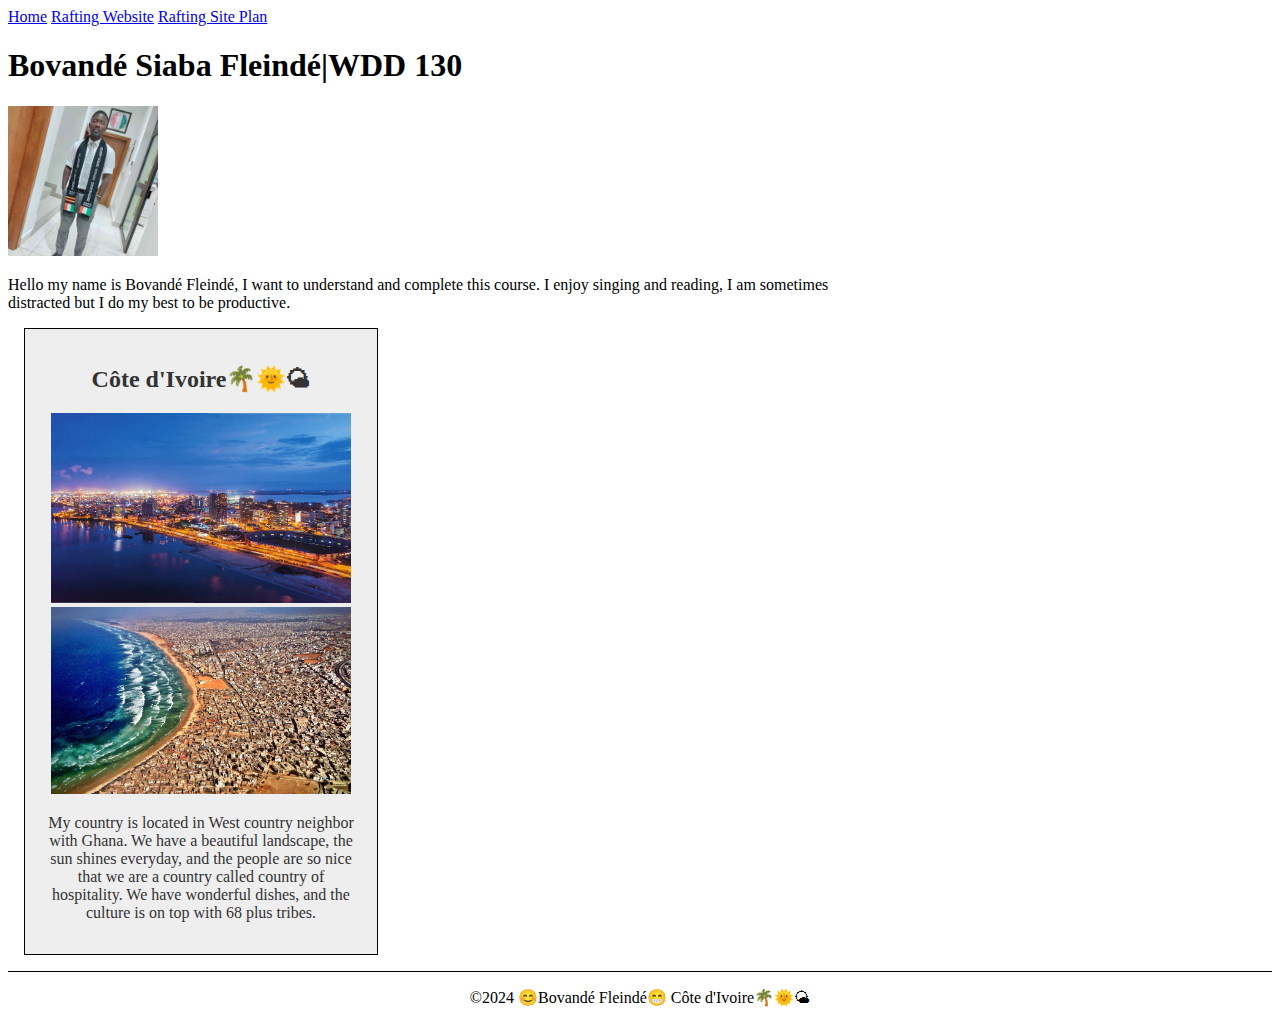
<file: index.html>
<!DOCTYPE html>
<html lang="en">
<head>
    <link rel="stylesheet" href="styles/style.css">
    <meta charset="UTF-8">
    <meta name="viewport" content="width=device-width, initial-scale=1.0">
    <meta name="description" content="Let's all have fun and make some unforgettable memories.">
    <meta name="author" content="Bovandé">
    <title>Fleindé Siaba Bovandé | WDD 130 </title>
</head>
<body>
    <header>
        <nav>
            <a href="#">Home</a>
            <a href="wwr">Rafting Website</a>
            <a href="wwr/site-plan-rafting.html">Rafting Site Plan</a>
        </nav>
    </header>
<main>
    <h1>Bovandé Siaba Fleindé|WDD 130</h1>
    <img src="images/me.jpg" alt="Bovandé Siaba Fleindé" width="200">
    <p>Hello my name is Bovandé Fleindé, I want to understand and complete this course.
        I enjoy singing and reading, I am sometimes distracted but I do my best to be productive.</p>
</main>
<aside>
    <h2> Côte d'Ivoire🌴🌞🌤 </h2>
    <img src="images/mon_beau_pays.webp" alt="Côte d'Ivoire at night">
    <img src="images/plage.webp" alt="Assinie Beach">
    <p>My country is located in West country neighbor with Ghana. We have a beautiful landscape, the sun shines everyday, and the people are so nice that we are a country called country of hospitality. We have wonderful dishes, and the culture is on top with 68 plus tribes.</p>
</aside>
<footer>
<p>©2024 😊Bovandé Fleindé😁 Côte d'Ivoire🌴🌞🌤 </p>
</footer>
</body>
</html>
</file>
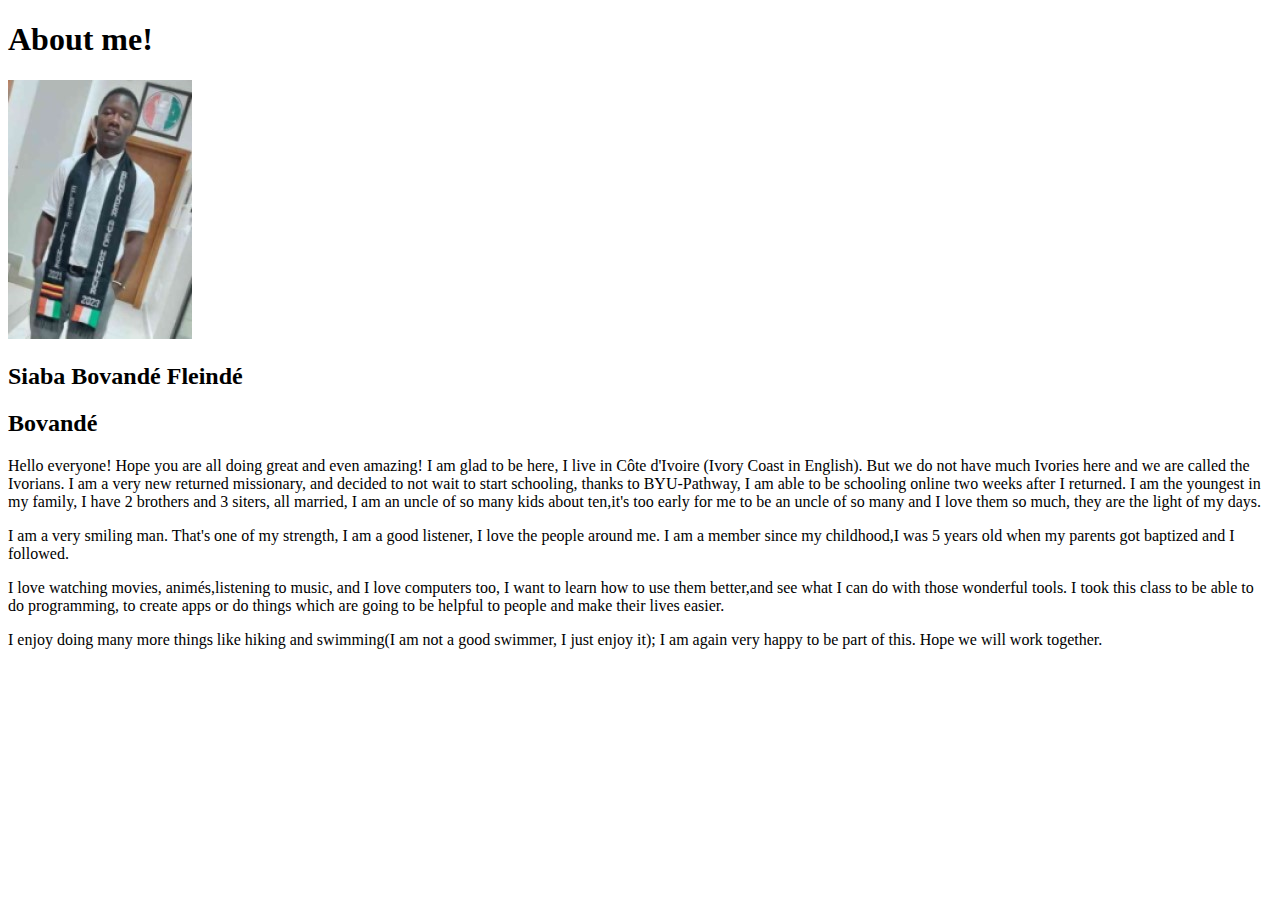
<file: aboutme/index.html>
<!DOCTYPE html>
<html lang="en">

<head>
  <meta charset="UTF-8">
  <meta http-equiv="X-UA-Compatible" content="IE=edge">
  <meta name="viewport" content="width=device-width, initial-scale=1.0">
  <title>Home Page</title>
</head>

<body>
  <h1>About me!</h1><img alt="image of me?" src="images/me.jpg">
  <h2>Siaba Bovandé Fleindé</h2>
  <h2>Bovandé</h2>
  <p>Hello everyone! Hope you are all doing great and even amazing! I am glad to be here, I live in Côte d'Ivoire (Ivory
    Coast in English).
    But we do not have much Ivories here and we are called the Ivorians. I am a very new returned missionary, and
    decided to not wait to start schooling,
    thanks to BYU-Pathway, I am able to be schooling online two weeks after I returned.
    I am the youngest in my family, I have 2 brothers and 3 siters, all married, I am an uncle of so many kids about
    ten,it's too early for me to be an uncle of so many and I love them so much, they are the light of my days. </p>
  <p>I am a very smiling man. That's one of my strength, I am a good listener, I love the people around me. I am a
    member since my childhood,I was 5 years old when my parents got baptized and I followed.</p>
  <p>I love watching movies, animés,listening to music, and I love computers too, I want to learn how to use them
    better,and see what I can do with those wonderful tools. I took this class to be able to do programming,
    to create apps or do things which are going to be helpful to people and make their lives easier.</p>
  <p>I enjoy doing many more things like hiking and swimming(I am not a good swimmer, I just enjoy it);
    I am again very happy to be part of this. Hope we will work together.</p>
</body>

</html>
</file>
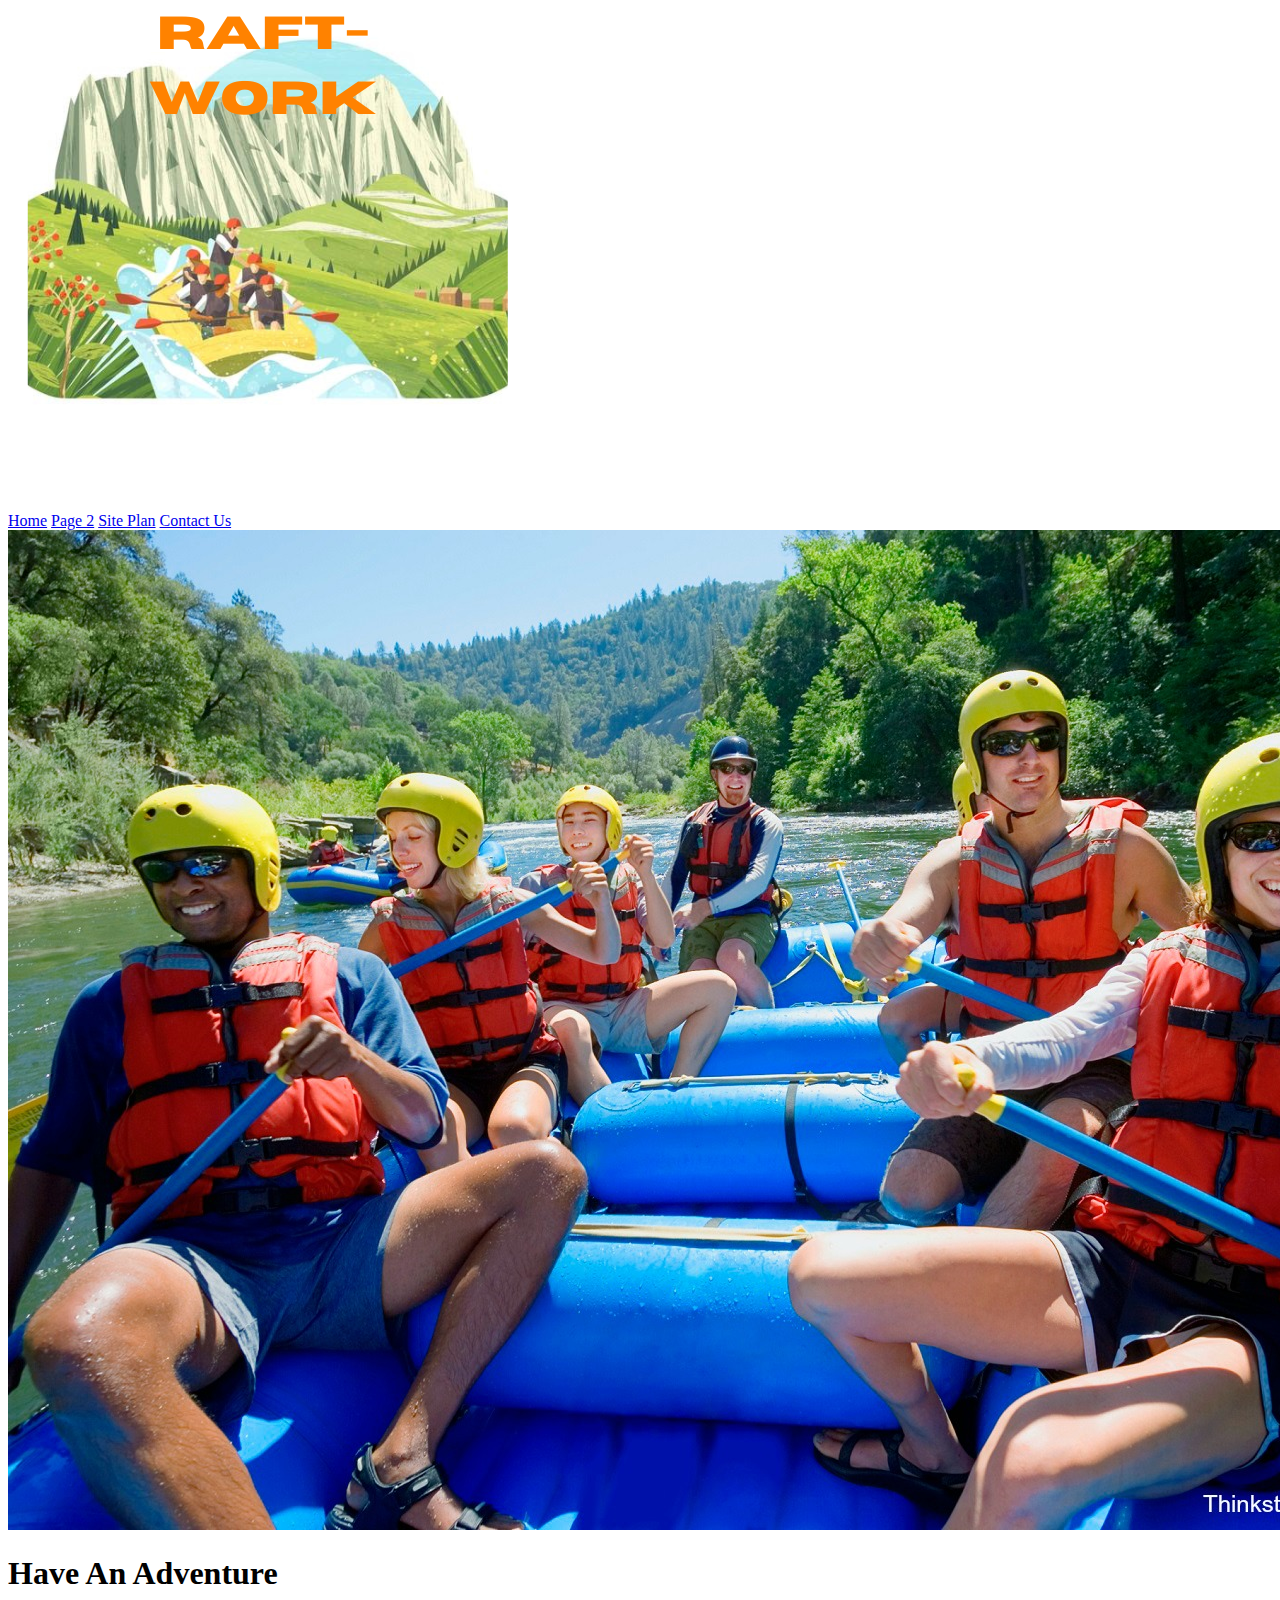
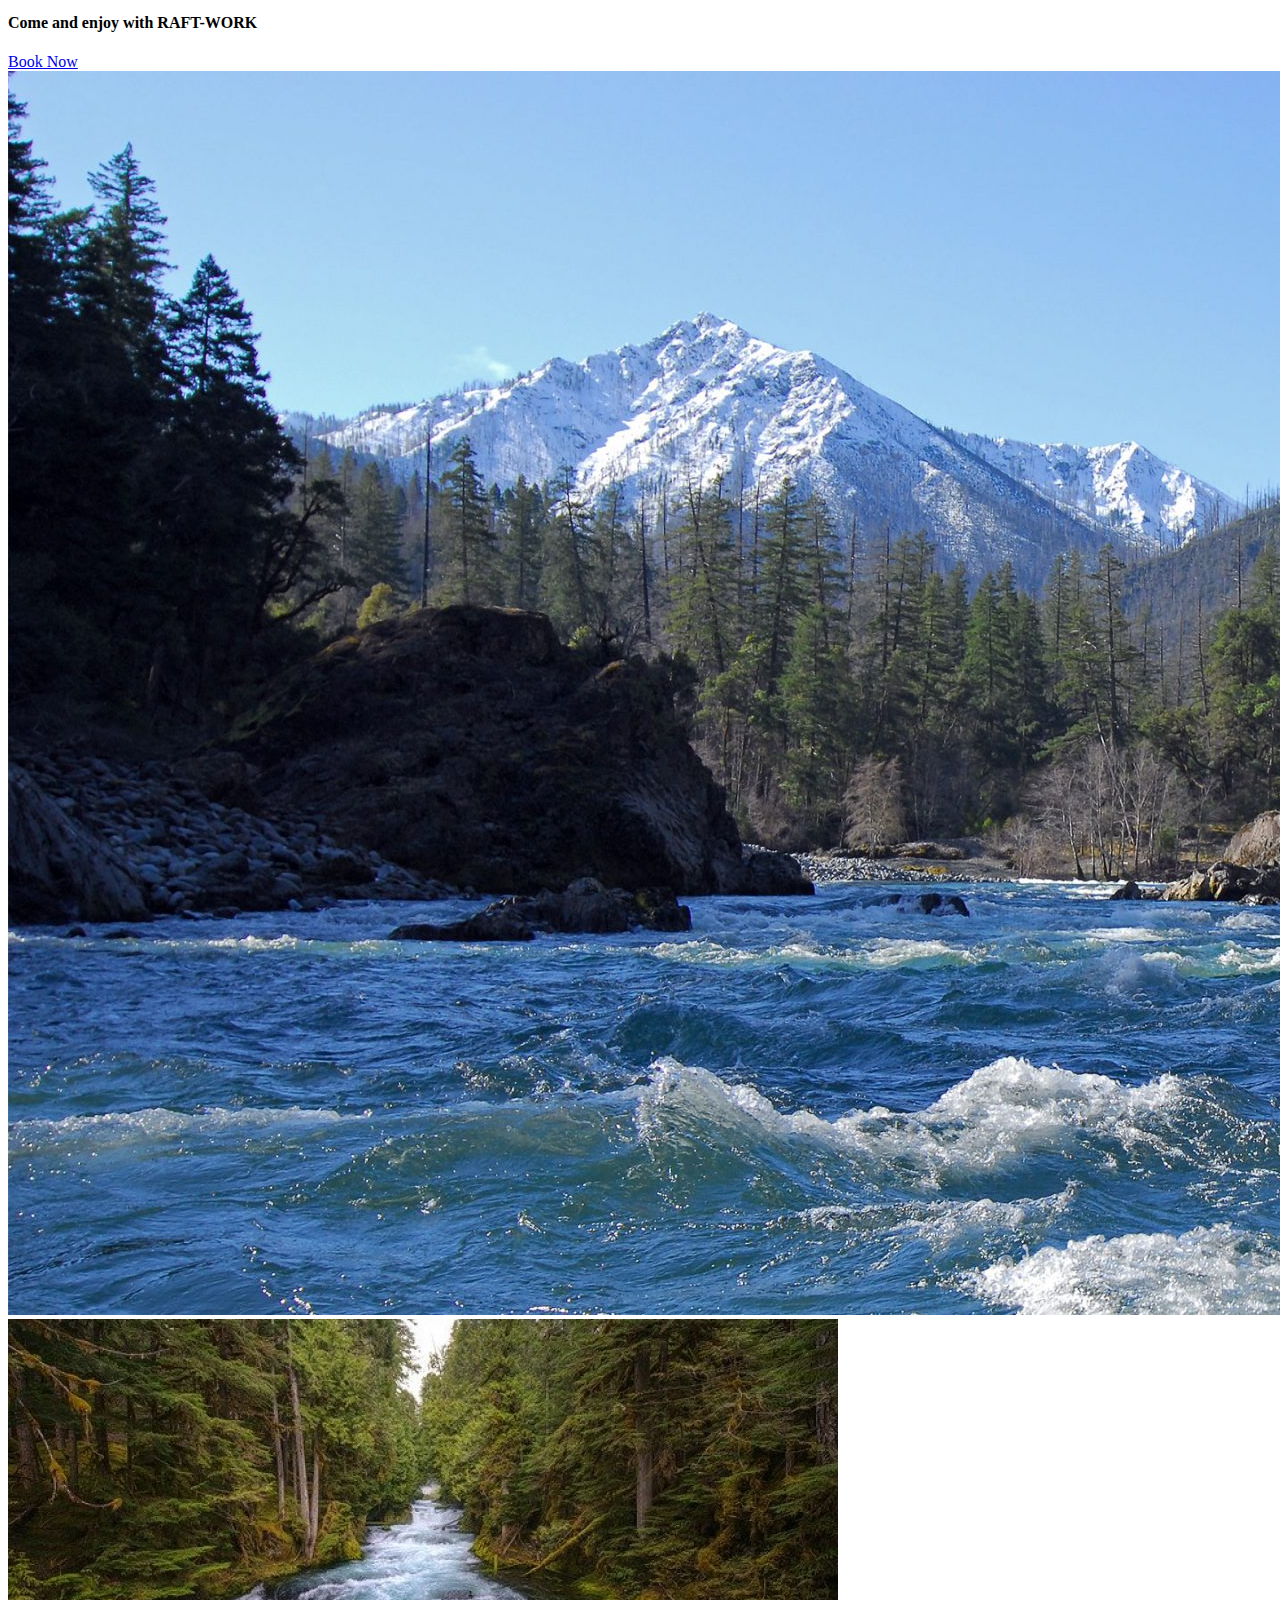
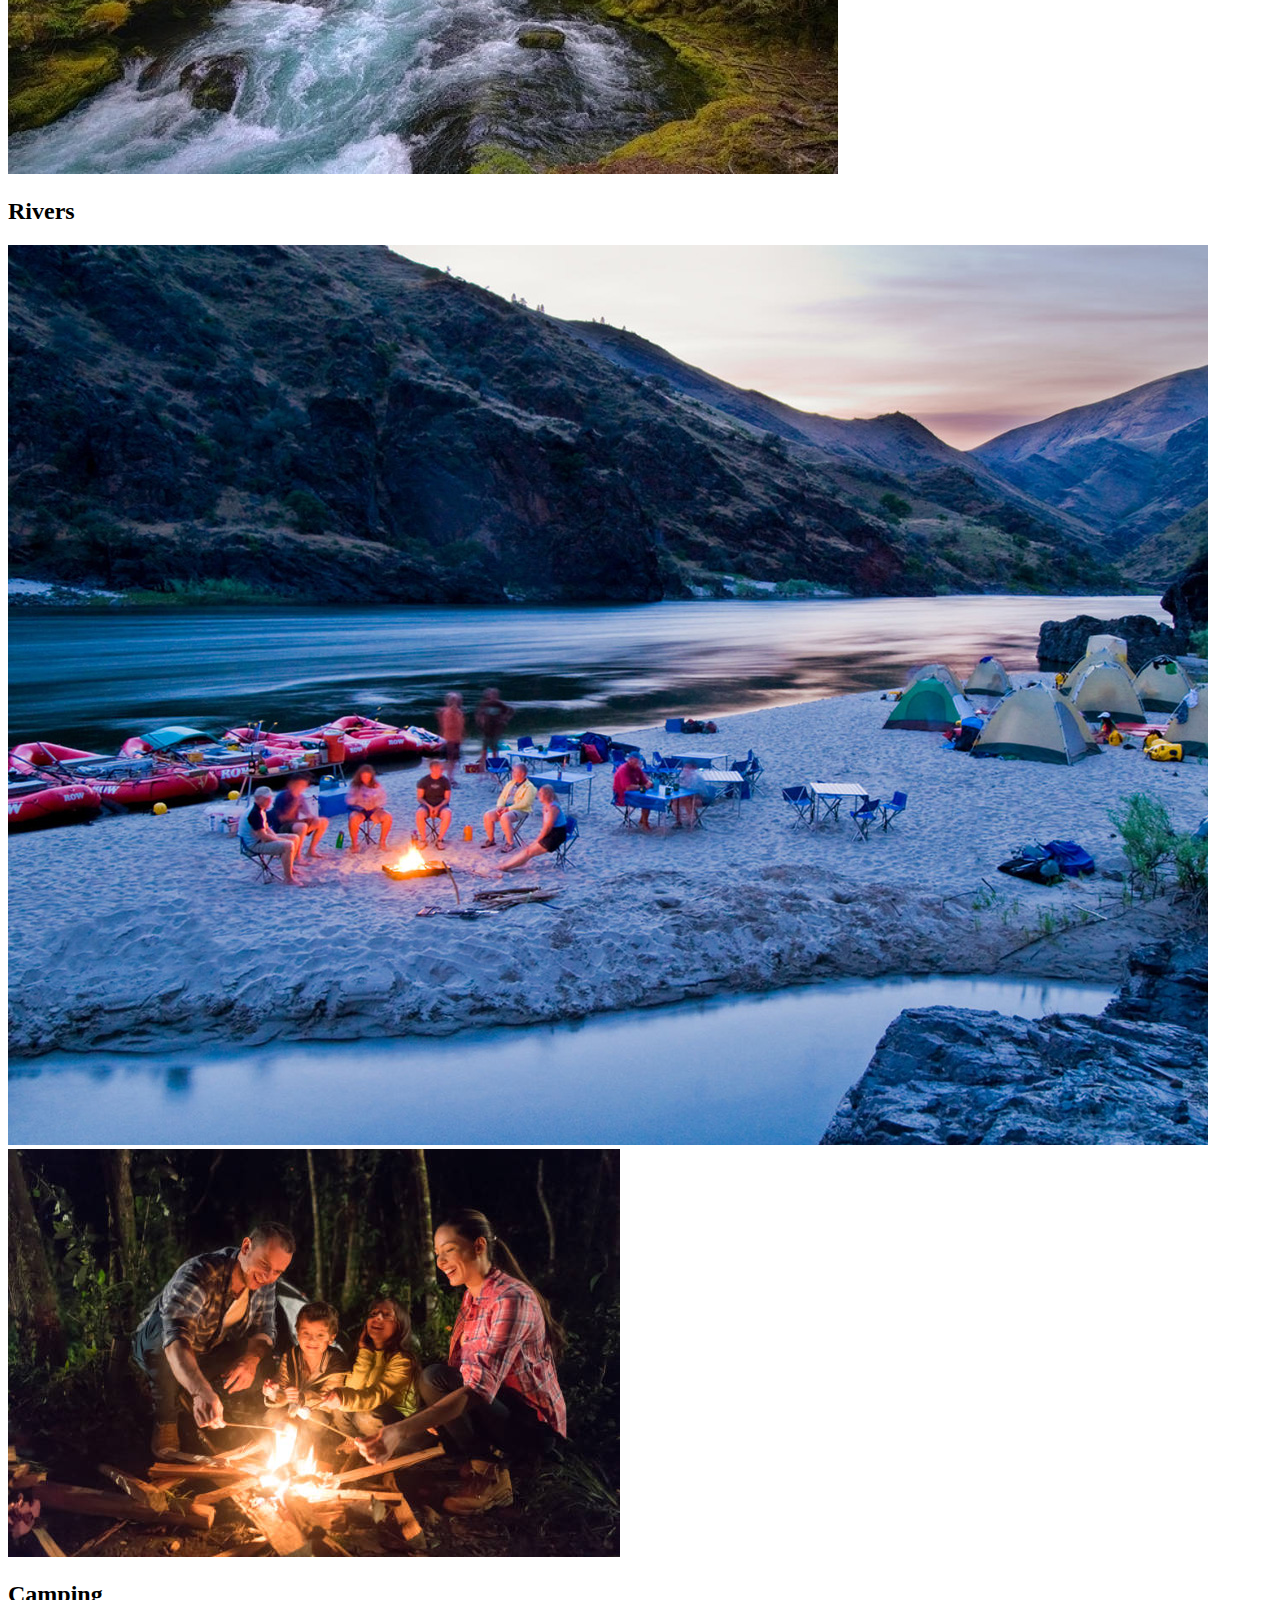
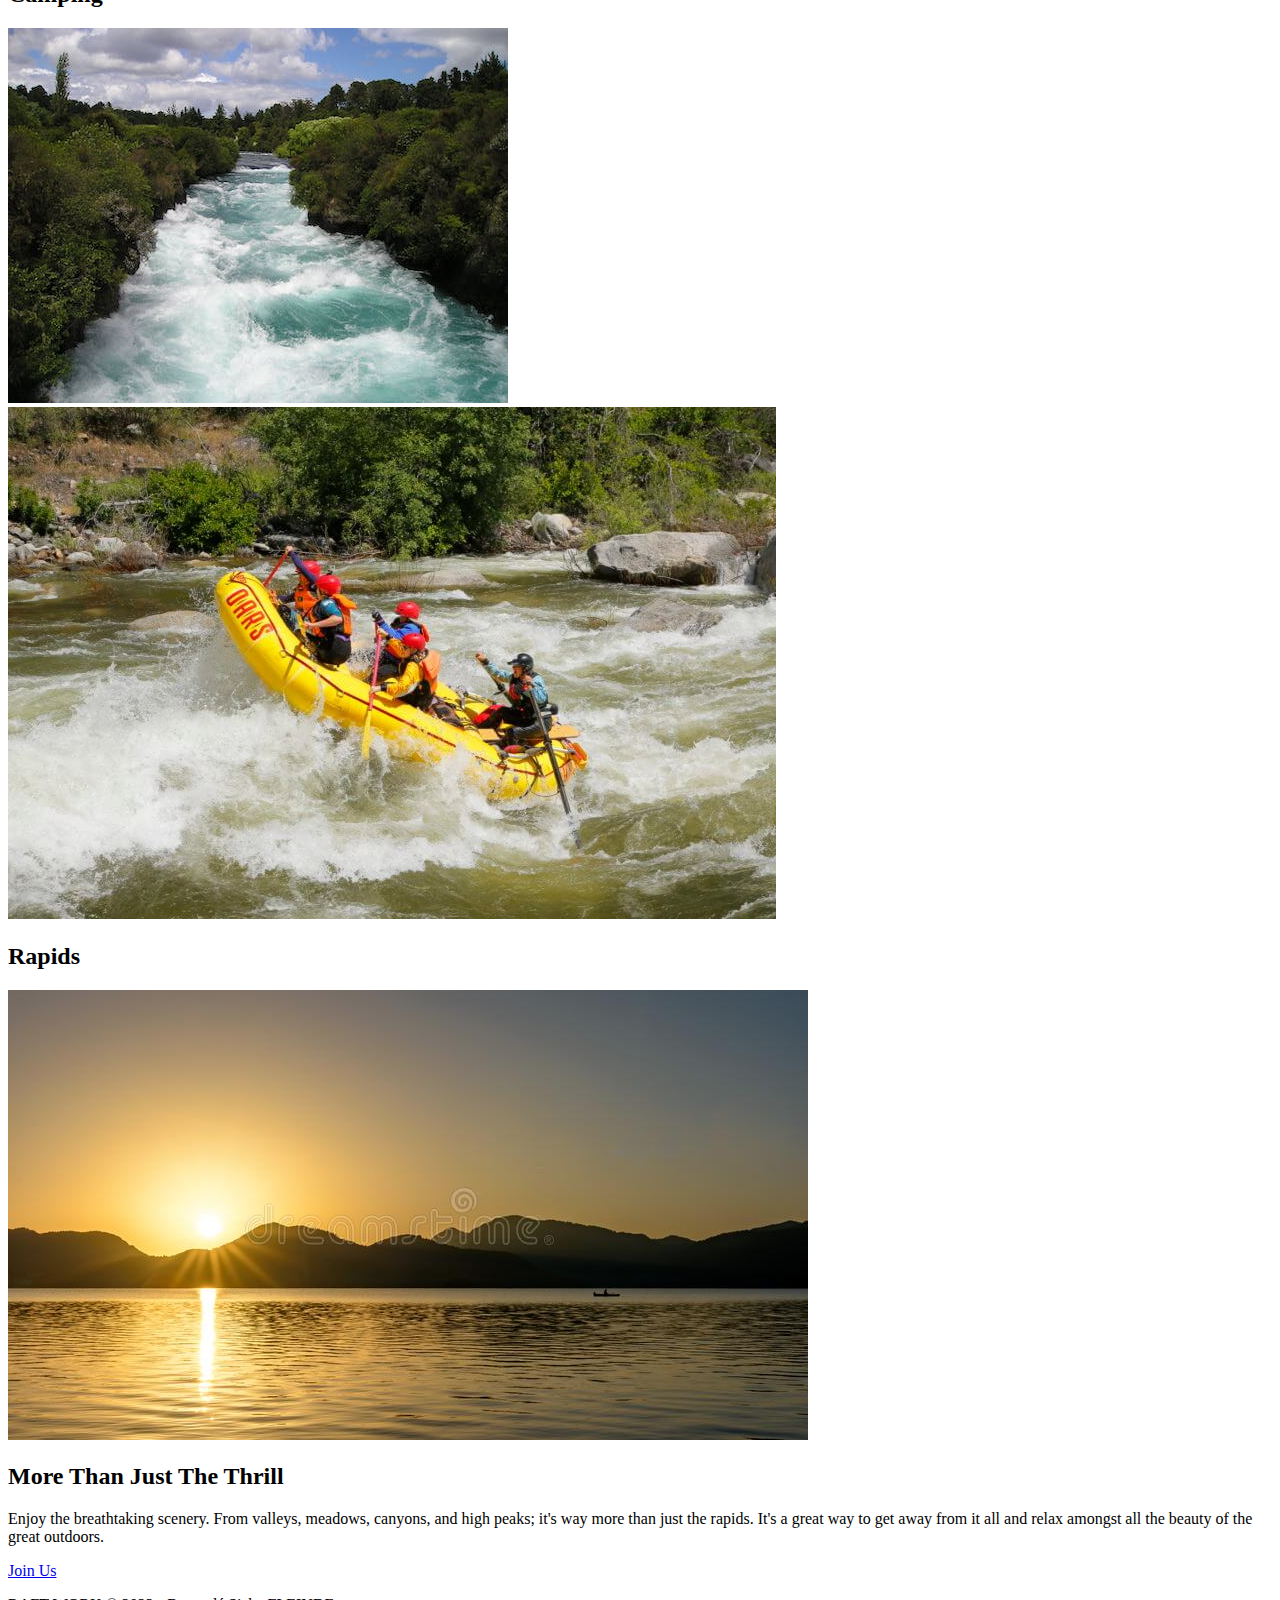
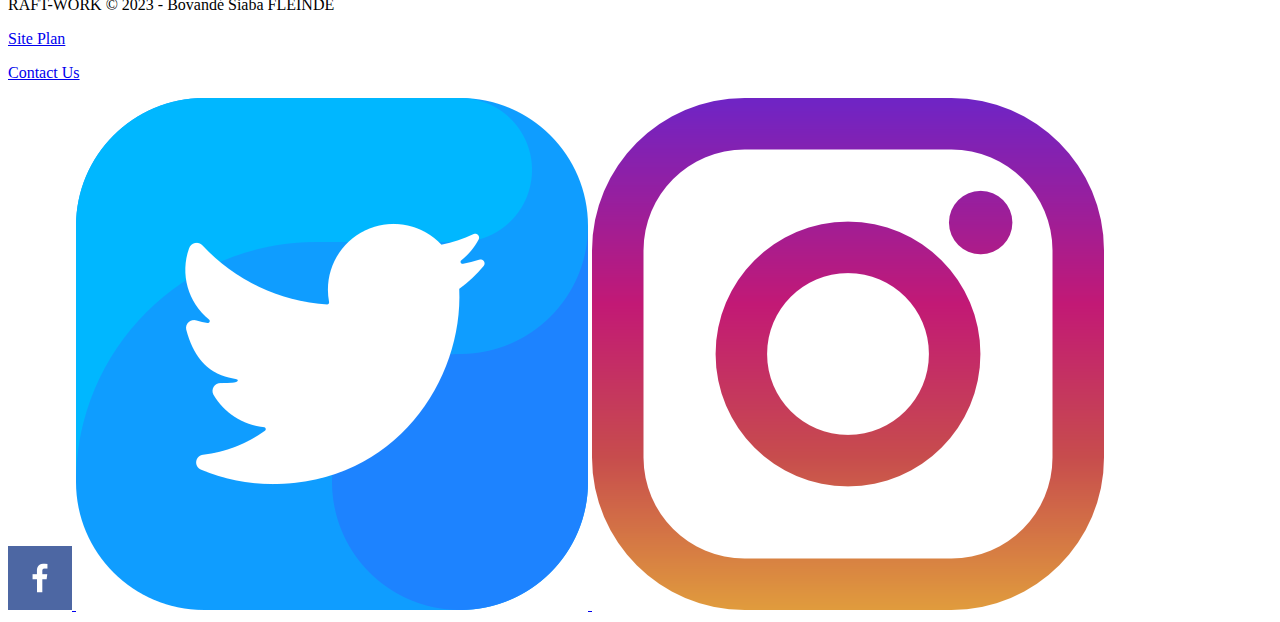
<file: wwr/index.html>
<!DOCTYPE html>
<html lang="en">
<head>
    <meta charset="UTF-8">
    <meta http-equiv="X-UA-Compatible" content="IE=edge">
    <meta name="viewport" content="width=device-width, initial-scale=1.0">
    <title>Document</RAFT-WORK Home>
</head>
<body>
    
</body>
<!DOCTYPE html>
<html lang="en">
<head>
    <meta charset="UTF-8">
    <meta http-equiv="X-UA-Compatible" content="IE=edge">
    <meta name="viewport" content="width=device-width, initial-scale=1.0">
    <title>RAFT-WORK| Home</title>
</head>
<body>
    <header>
        <a id="logo_link" href="site-plan-rafting.html">
            <img class="logo" src="images/RAFT-WORK.png" alt="RAFT-WORK Logo">
        </a>
        <nav>
            <a href="index.html">Home</a>
            <a href="#">Page 2</a>
            <a href="site-plan-rafting.html">Site Plan</a>
            <a href="contactus.html">Contact Us</a>
        </nav>
    </header>
    <div id="hero">
        <div id="hero-box">
            <img id="hero-img" src="images/Float-Trip.jpg" alt="People enjoying white water rafting">
        </div>
        <section id="hero-msg">
            <h1 class="home-title">Have An Adventure</h1>
            <h4>Come and enjoy with RAFT-WORK </h4>
            <div class='button-box'>
                <a class='book' href="contactus.html">Book Now</a>
            </div>
        </section>
    </div>
    <main class="home-grid">
        <section class="rivers-card">
            <img class="card-img" src="images/river.jpg" alt="river in forest">
            <img class="icon" src="images/what_is_a_river.jpg" alt="river icon">
            <h2>Rivers</h2>
        </section>
        <section class="camping-card">
            <img class="card-img" src="images/camp.jpg" alt="tent in mountains">
            <img class="icon" src="images/fire.jpg" alt="fire icon">
            <h2>Camping</h2>
        </section>
        <section class="rapids-card">
            <img class="card-img" src="images/nature-forest-waves-trees.jpg" alt="rafting boat">
            <img class="icon" src="images/orss.jpg" alt="oars icon">
            <h2>Rapids</h2>
        </section>
        <img class="mountains" src="images/rise.jpg" alt="Misty mountains">
        <section class="msg">
            <h2>More Than Just The Thrill</h2>
            <p>Enjoy the breathtaking scenery. From valleys, meadows, canyons, and high peaks; it's way more than just the rapids. It's a great way to get away from it all and relax amongst all the beauty of the great outdoors. </p>
            <a class='join' href="rivers.html">Join Us</a>
        </section>
    </main>
    <footer>
        <p>RAFT-WORK &copy; 2023 - Bovandé Siaba FLEINDE</p>
        <p><a href="site-plan-rafting.html">Site Plan</a></p>
        <p><a href="contactus.html">Contact Us</a></p>
        <div class="social">
            <a href="https://facebook.com">
                <img src="images/facebook.png" alt="fb icon">
            </a>
            <a href="https://twitter.com">
                <img src="images/twitter.png" alt="twitter icon">
            </a>
            <a href="https://instagram.com">
                <img src="images/instagram.png" alt="instagram icon">
            </a>
        </div>
    </footer>
    </body>
    
</body>
</html>
</file>
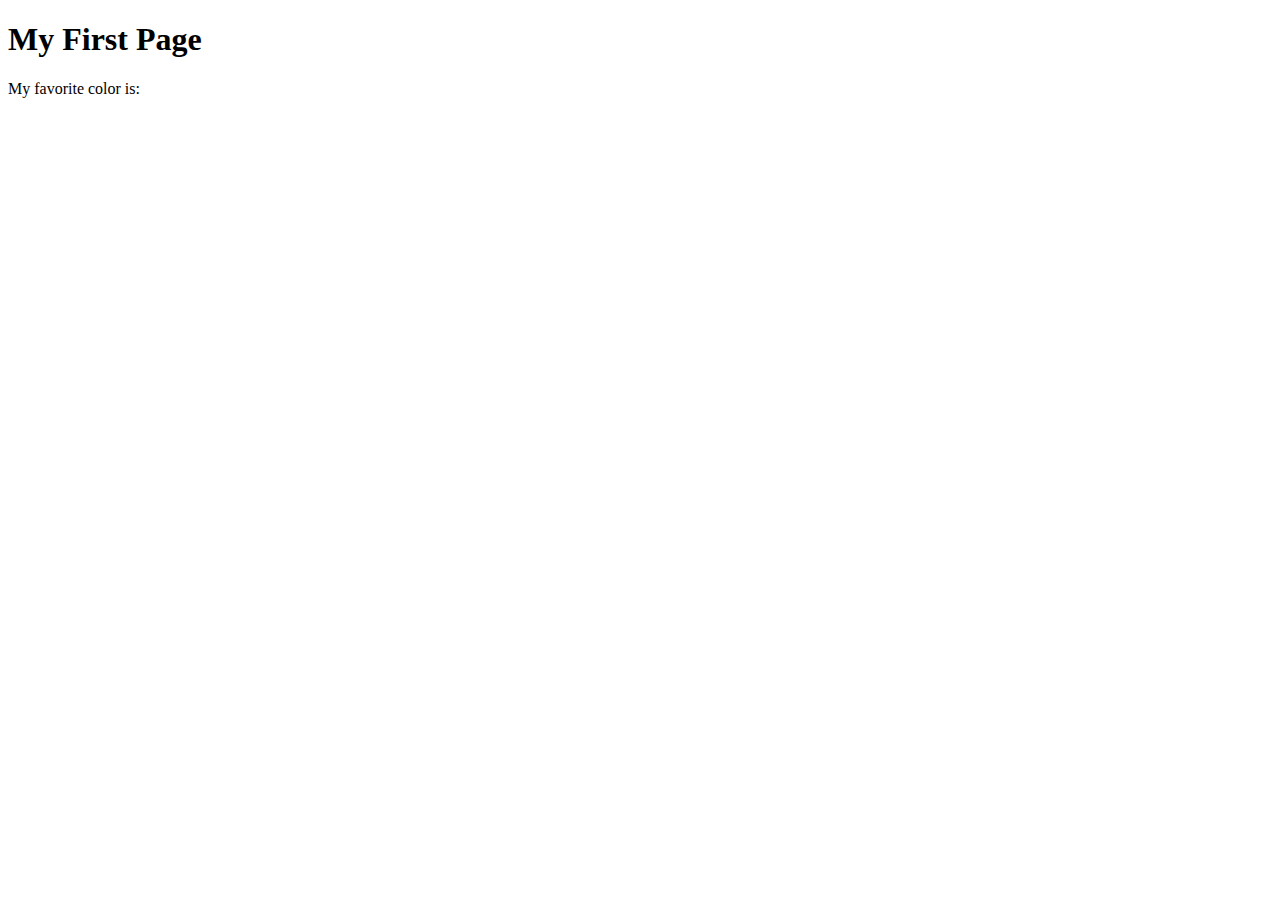
<file: week01/first-page.html>
<!DOCTYPE html>
<html lang="en">
<head>
    <meta charset="UTF-8">
    <meta name="viewport" content="width=device-width, initial-scale=1.0">
    <title>My First Page</title>
</head>
<body>
    <h1>My First Page</h1>
    <p>My favorite color is: </p>
</body>
</html>
</file>
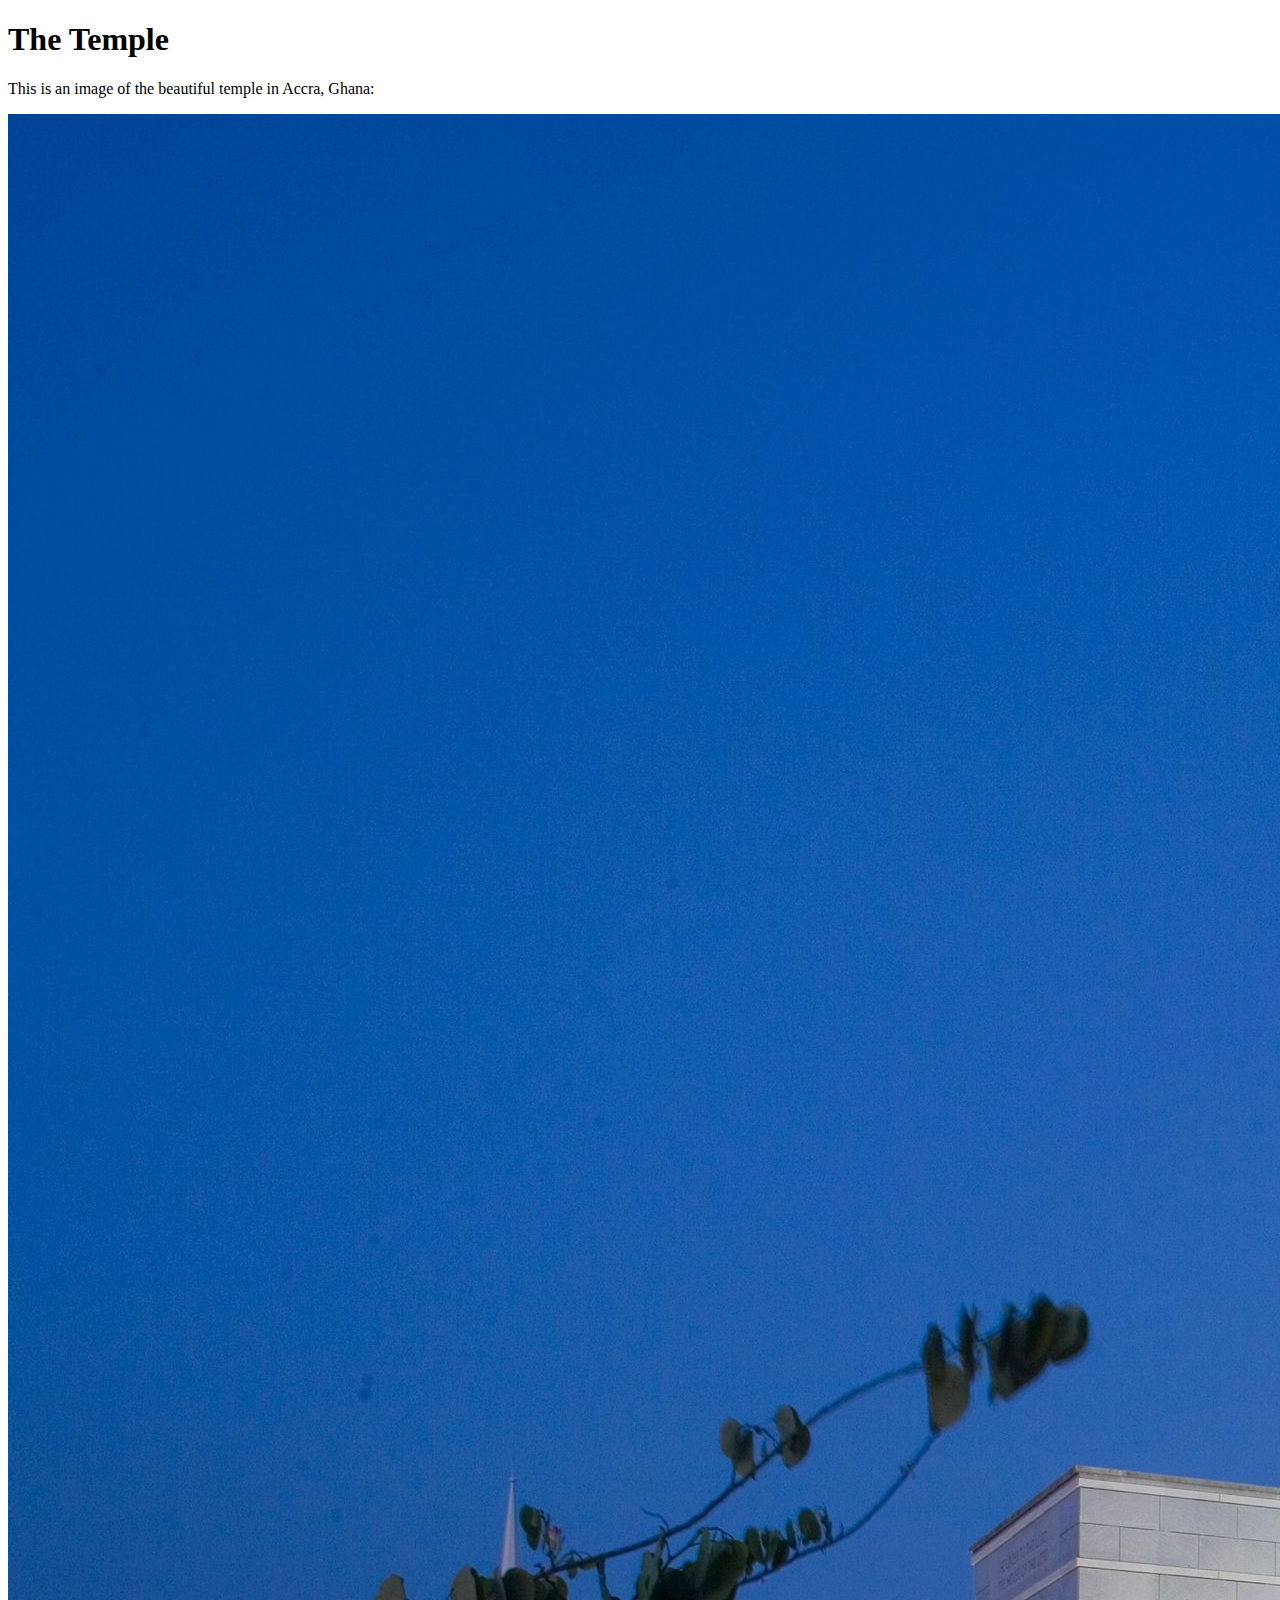
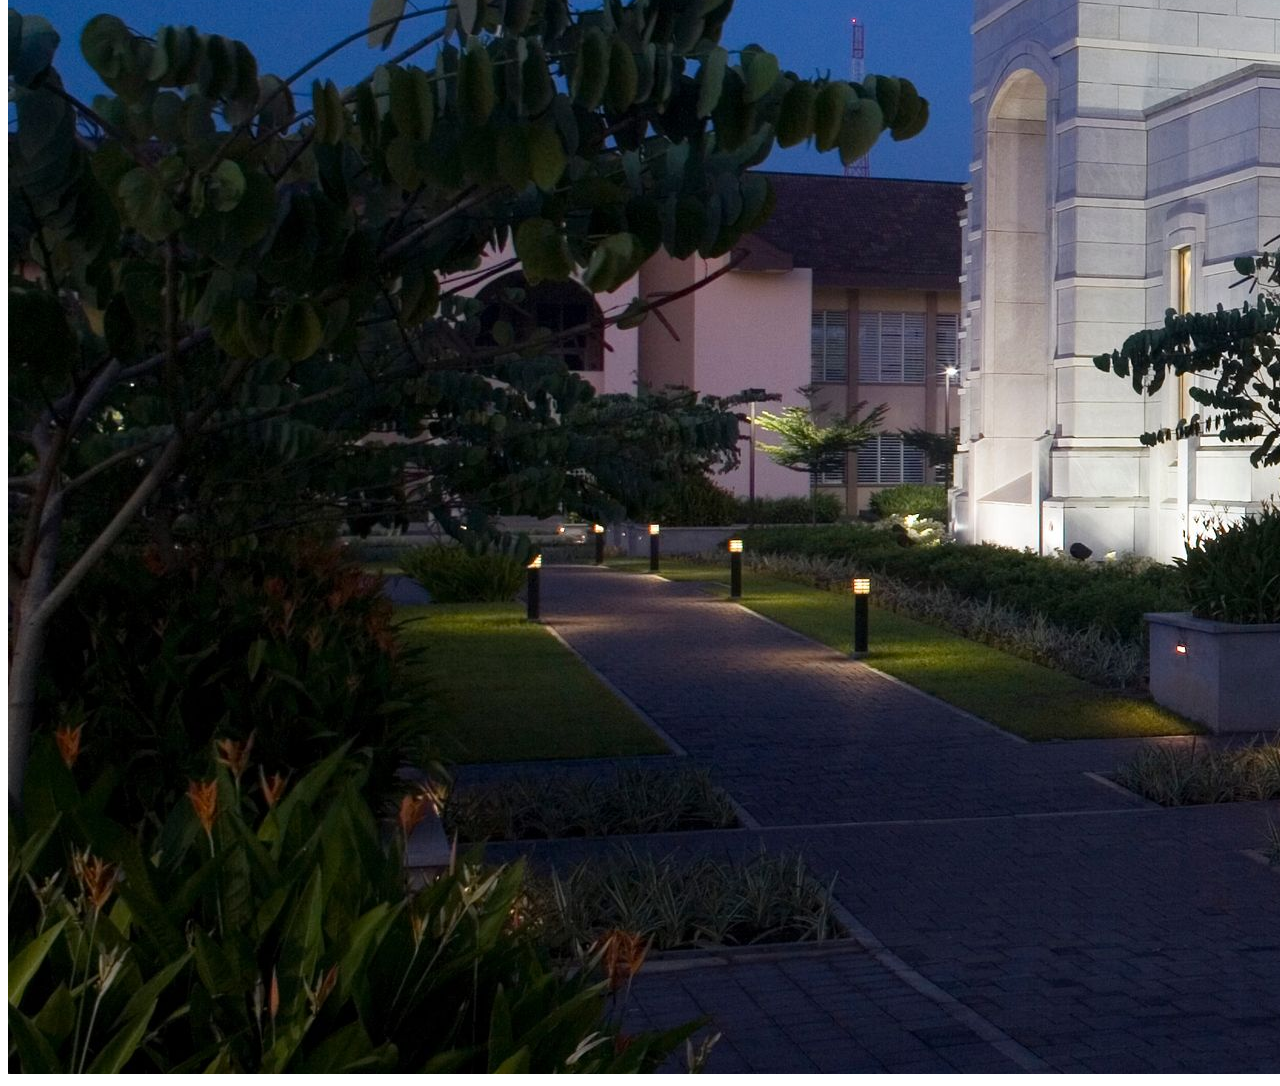
<file: week01/images.html>
<!DOCTYPE html>
<html lang="en">
<head>
    <meta charset="UTF-8">
    <meta name="viewport" content="width=device-width, initial-scale=1.0">
    <title>Temple Image</title>
</head>
<body>
    <h1>The Temple</h1>
    <p>This is an image of the beautiful temple in Accra, Ghana:</p>
    <img src="images/temple-large.jpeg" alt="The Accra Ghana Temple">
    
</body>
</html>
</file>
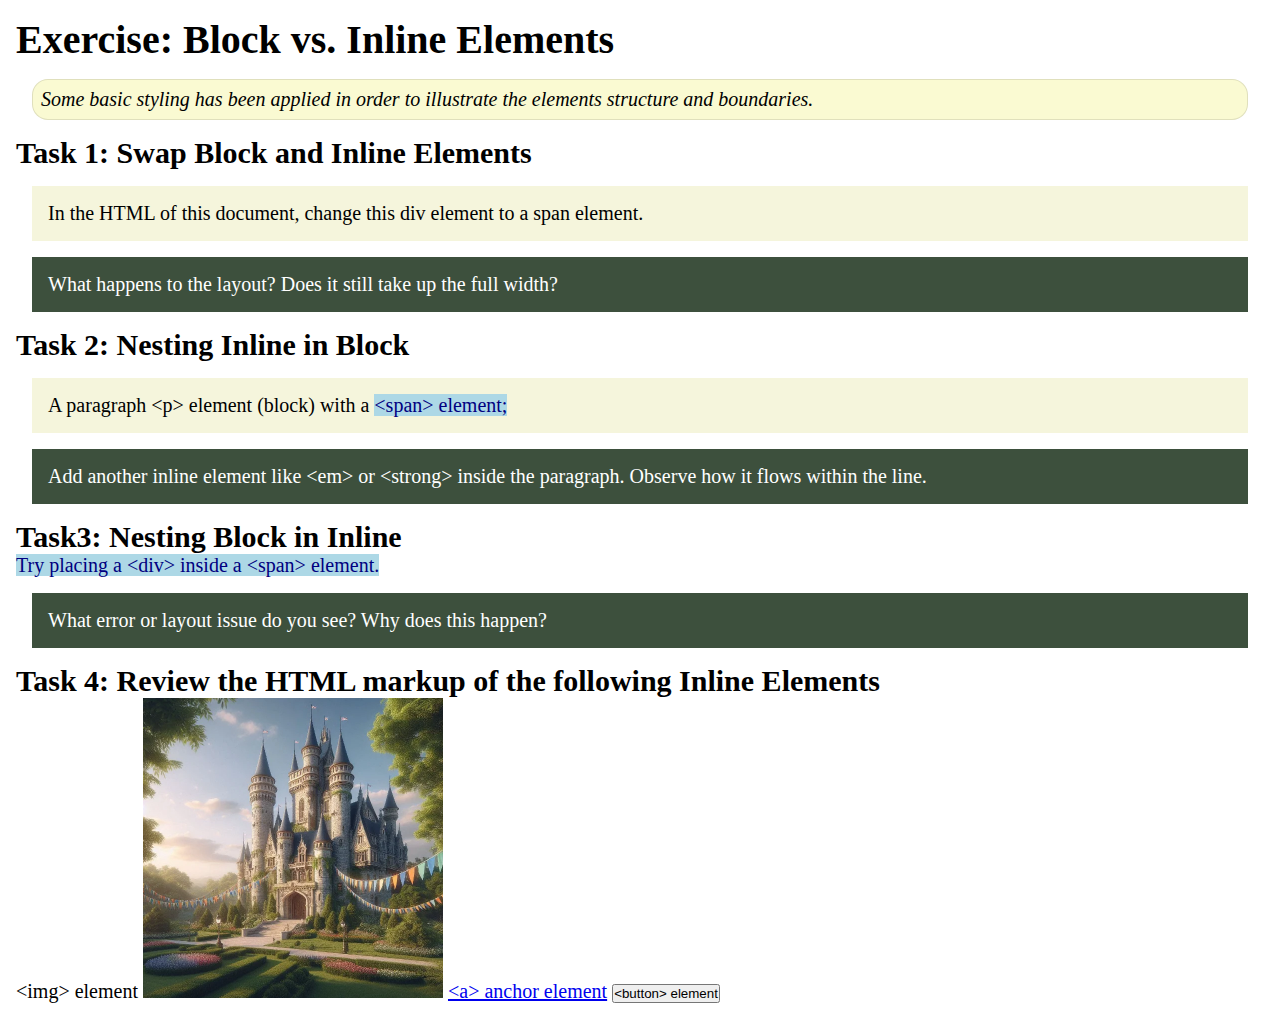
<file: week02/block-vs-inline.html>
<!DOCTYPE html>
<html lang="en">

<head>
    <meta charset="UTF-8">
    <meta name="viewport" content="width=device-width, initial-scale=1.0">
    <title>Exercise: Block vs. Inline Elements</title>
    <link rel="stylesheet" href="styles/block-vs-inline.css">
</head>

<body>
    <main>
        <h1>Exercise: Block vs. Inline Elements</h1>
        <p class="note">Some basic styling has been applied in order to illustrate the elements structure and
            boundaries.</p>

        <h2>Task 1: Swap Block and Inline Elements</h2>
        <div>In the HTML of this document, change this div element to a span element.</div>

        <p class="question">What happens to the layout? Does it still take up the full width?</p>

        <h2>Task 2: Nesting Inline in Block</h2>
        <p>A paragraph &lt;p&gt; element (block) with a <span>&lt;span&gt; element;</span></p>
        <p class="question">Add another inline element like &lt;em&gt; or &lt;strong&gt; inside the paragraph. Observe
            how it flows within the line.</p>

        <h2>Task3: Nesting Block in Inline</h2>
        <span>Try placing a &lt;div&gt; inside a &lt;span&gt; element.</span>
            <p class="question">What error or layout issue do you see? Why does this happen?</p>


            <h2>Task 4: Review the HTML markup of the following Inline Elements</h2>
        &lt;img&gt; element
        <img src="images/castle.webp" alt="placeholder image (images are inline)" width="300" height="300">
        <a href="https://churchofjesuschrist.org">&lt;a&gt; anchor element</a>
        <button type="button">&lt;button&gt; element</button>
    </main>
</body>

</html>
</file>
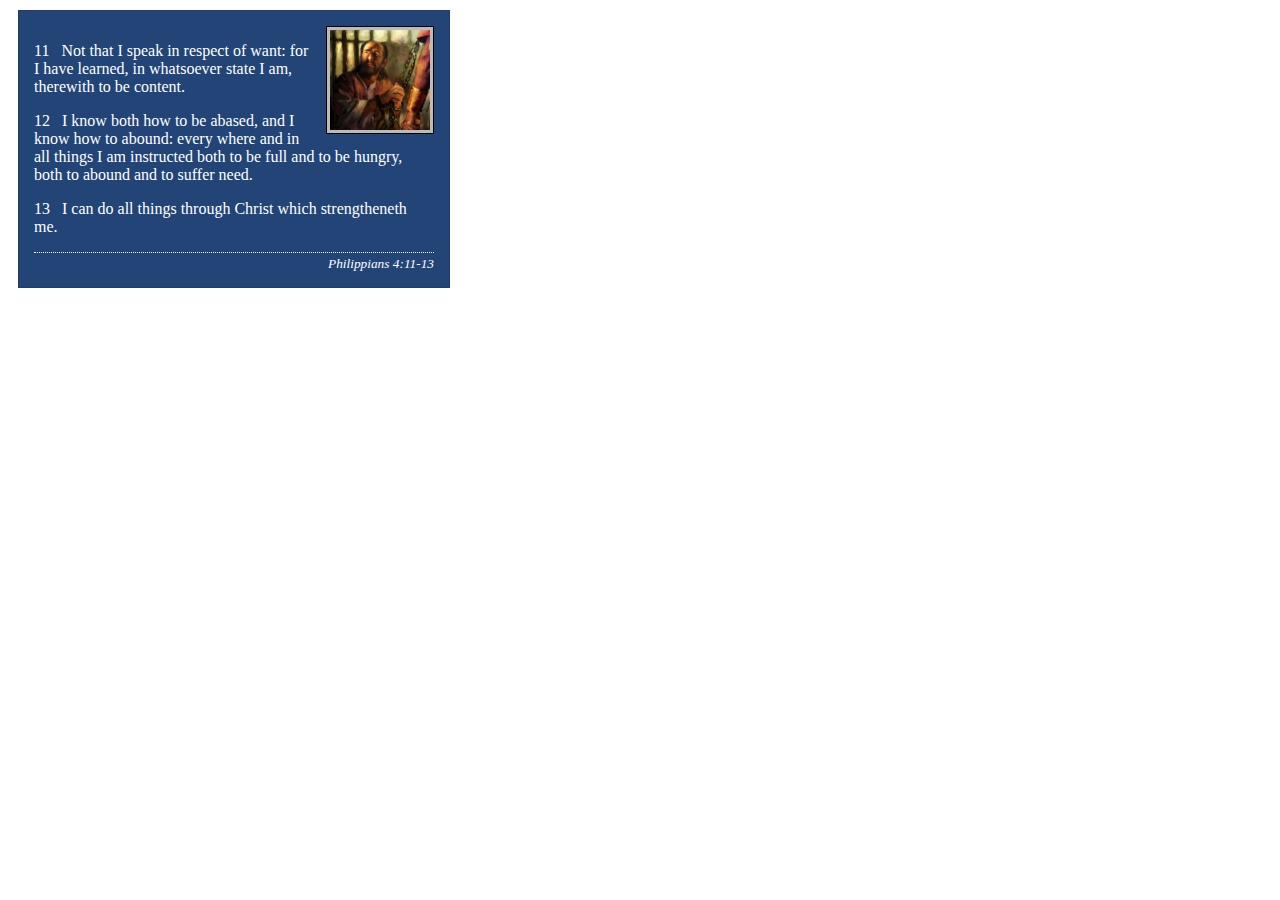
<file: week02/box-model-solution.html>
<!DOCTYPE html>
<html lang="en">
<head>
    <meta charset="UTF-8">
    <meta name="viewport" content="width=device-width, initial-scale=1.0">
    <title>Box Model Activity</title>
    <link rel="stylesheet" href="styles/box-model-solution.css">
</head>
<body>
    <main>
        <div class="callout">
            <img src="images/apostle-paul-imprisoned.webp" alt="Paul the Apostle - Imprisoned in Rome" width="200" height="200">
            <blockquote>
                <p>11 &nbsp; Not that I speak in respect of want: for I have learned, in whatsoever state I am, therewith to be content.</p>
                <p>12 &nbsp; I know both how to be abased, and I know how to abound: every where and in all things I am instructed both to be full and to be hungry, both to abound and to suffer need.</p>
                <p>13 &nbsp; I can do all things through Christ which strengtheneth me.</p>
            </blockquote>
            <cite>Philippians 4:11-13</cite>
        </div>
    </main>
</body>
</html>
</file>
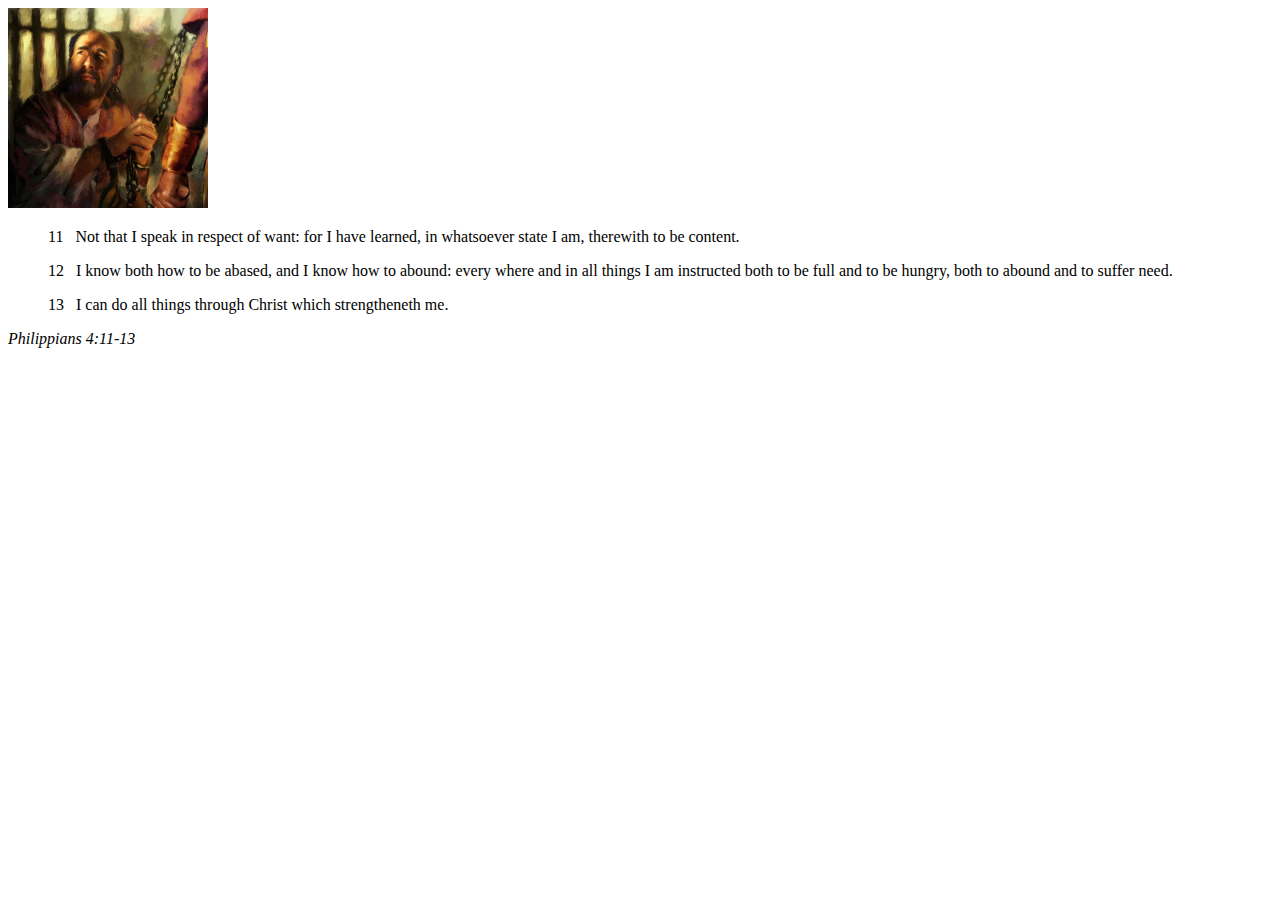
<file: week02/box-model.html>
<!DOCTYPE html>
<html lang="en">
<head>
    <meta charset="UTF-8">
    <meta name="viewport" content="width=device-width, initial-scale=1.0">
    <title>Box Model Activity</title>
</head>
<body>
    <main>
        <div class="callout">
            <img src="images/apostle-paul-imprisoned.webp" alt="Paul the Apostle - Imprisoned in Rome" width="200" height="200">
            <blockquote>
                <p>11 &nbsp; Not that I speak in respect of want: for I have learned, in whatsoever state I am, therewith to be content.</p>
                <p>12 &nbsp; I know both how to be abased, and I know how to abound: every where and in all things I am instructed both to be full and to be hungry, both to abound and to suffer need.</p>
                <p>13 &nbsp; I can do all things through Christ which strengtheneth me.</p>
            </blockquote>
            <cite>Philippians 4:11-13</cite>
        </div>
    </main>
</body>
</html>
</file>
<file: styles/style.css>
main{
    max-width: 840px;
  }

aside{
    width:20rem ;
    margin:1rem ;
    border:1px solid rgba(0, 0, 0, 1) ;
    padding:1rem ;
    background-color:#eee ;
    color: #333;
    text-align: center;
}

aside img{
    width: 300px;
    height: auto;
}

main img{
    width: 150px;
    height: auto;
}

p{padding: 0;}

footer{
    margin-top: 15px ;
    border-top: 1px solid #000 ;
    text-align: center;
}
</file>
<file: week02/styles/block-vs-inline.css>
* {
    margin: 0;
    padding: 0;
}

body {
    font-size: 20px;
    margin: 1rem;
}

p,
div {
    background-color: beige;
    margin: 1rem;
    padding: 1rem;
}

span {
    color: navy;
    background-color: lightblue;
}

code {
    margin: 0;
    padding: 0;
    color: green;
    font-size: 1.2rem;
}

.note {
    font-style: italic;
    background-color: lightgoldenrodyellow;
    border-radius: 1rem;
    border: 1px solid rgb(0 0 0 / 10%);
    margin: 1rem;
    padding: .5rem;
}

.question {
    background-color: #3d503d;
    color: #fff;
}
</file>
<file: week02/styles/box-model-solution.css>
.callout {
    max-width: 400px;
    margin: 10px;
    border: 1px solid rgba(0, 0, 0, .1);
    padding: 15px;
    background-color: #247;
    color: #fff;
}

.callout img {
    float: right;
    margin: 0 0 10px 15px;
    border: 1px solid #000;
    padding: 3px;
    background-color: #bbb;
    width: 100px;
    height: auto;

}

blockquote {
    margin: 0;
}

cite {
    display: block;
    border-top: 1px dotted #fff;
    padding-top: 3px;
    text-align: right;
    font-size: smaller;
}
</file>
